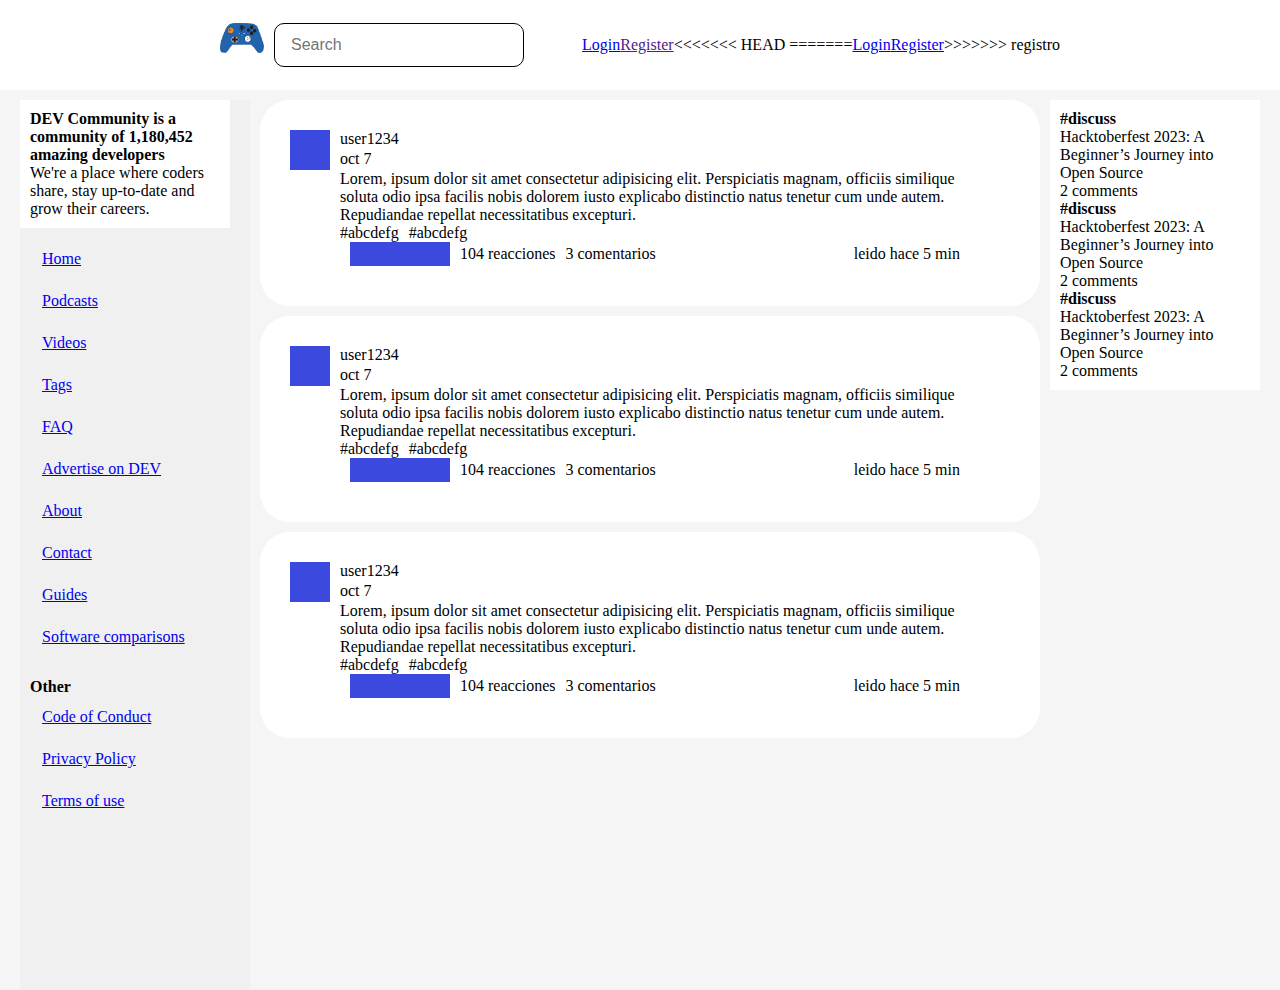
<file: index.html>
<!DOCTYPE html>
<html lang="en">

<head>
  <meta charset="UTF-8">
  <meta name="viewport" content="width=device-width, initial-scale=1.0">
  <title>Document</title>
  <link rel="stylesheet" href="styles.css">
  <link rel="stylesheet" href="mobil.css">
  <link rel="stylesheet" href="registro/registro.html">
  <link rel="stylesheet" href="login/login.html">
</head>

<body>

  <div class="container-header">
    <header class="header">
      <div class="header-bars"><i class="fa-solid fa-bars"></i></div>
      <div class="header-logo">
        <img src="control.png" alt="#" class="logo">
      </div>
      <form action="#" class="header-form">
        <input type="search" class="header-search" placeholder="Search">
        <div class="header-button-container">

          <a href="login/login.html" class="login-1">Login</a></li>
          <a href="" class="registro-1">Register</a></li>

<<<<<<< HEAD
=======
          <a href="#" class="login-1">Login</a></li>
          <a href="registro/registro.html" class="registro-1">Register</a></li>
>>>>>>> registro

        </div>
      </form>
    </header>
  </div>
  <div class="container">
    <div class="container-grid">
      <nav class="navbar">
        <div class="navbar-intro">
          <h1 class="intro-title">DEV Community is a community of 1,180,452 amazing developers</h1>
          <p class="intro-text">We're a place where coders share, stay up-to-date and grow their careers.</p>
          <form action="#" class="intro-form">

          </form>
        </div>
        <div class="navbar-navegation">
          <a href="#" class="navegation-button"><i class="fa-solid fa-house" class="navegation-icon"></i>Home</a>
          <a href="#" class="navegation-button"><i class="fa-solid fa-microphone"
              class="navegation-icon"></i>Podcasts</a>
          <a href="#" class="navegation-button"><i class="fa-solid fa-camera" class="navegation-icon"></i>Videos</a>
          <a href="#" class="navegation-button"><i class="fa-solid fa-tag" class="navegation-icon"></i>Tags</a>
          <a href="#" class="navegation-button"><i class="fa-solid fa-lightbulb" class="navegation-icon"></i>FAQ</a>
          <a href="#" class="navegation-button"><i class="fa-solid fa-heart" class="navegation-icon"></i>Advertise on
            DEV</a>
          <a href="#" class="navegation-button">About</a>
          <a href="#" class="navegation-button"><i class="fa-solid fa-envelope" class="navegation-icon"></i>Contact</a>
          <a href="#" class="navegation-button"><i class="fa-solid fa-book-open" class="navegation-icon"></i>Guides</a>
          <a href="#" class="navegation-button"><i class="fa-solid fa-face-surprise"
              class="navegation-icon"></i>Software comparisons</a>
        </div>
        <div class="navbar-other-navegation">
          <h1>Other</h1>
          <a href="#" class="navegation-button"><i class="fa-solid fa-thumbs-up" class="navegation-icon"></i>Code of
            Conduct</a>
          <a href="#" class="navegation-button"><i class="fa-solid fa-thumbs-up" class="navegation-icon"></i>Privacy
            Policy</a>
          <a href="#" class="navegation-button"><i class="fa-solid fa-eye" class="navegation-icon"></i>Terms of use</a>
        </div>
      </nav>
      <main class="main">
        <article class="articulo">
          <div class="usuario">
            <a href="#" class="usuario-logo"></a>
            <p class="usuario-nombre">user1234</p>
            <p class="fecha-publicacion">oct 7</p>
          </div>
          <div class="articulo-publicacion">
            <p class="publicacion">Lorem, ipsum dolor sit amet consectetur adipisicing elit. Perspiciatis magnam,
              officiis similique soluta odio ipsa facilis nobis dolorem iusto explicabo distinctio natus tenetur cum
              unde autem. Repudiandae repellat necessitatibus excepturi.</p>
            <div class="articulo-etiqueta">
              <p class="etiqueta">#abcdefg</p>
              <p class="etiqueta">#abcdefg</p>
            </div>
          </div>
          <div class="articulo-inferior">
            <div class="articulo-comentario">
              <a href="#" class="reaccion"></a>
              <p class="reaccion-texto">104 reacciones</p><a href="#"></a>
              <p class="reaccion-texto">3 comentarios</p>
            </div>
            <div class="articulo-leido">
              <p class="leido">leido hace 5 min</p><a href="#"></a>
            </div>
          </div>
        </article>
        <article class="articulo">
          <div class="usuario">
            <a href="#" class="usuario-logo"></a>
            <p class="usuario-nombre">user1234</p>
            <p class="fecha-publicacion">oct 7</p>
          </div>
          <div class="articulo-publicacion">
            <p class="publicacion">Lorem, ipsum dolor sit amet consectetur adipisicing elit. Perspiciatis magnam,
              officiis similique soluta odio ipsa facilis nobis dolorem iusto explicabo distinctio natus tenetur cum
              unde autem. Repudiandae repellat necessitatibus excepturi.</p>
            <div class="articulo-etiqueta">
              <p class="etiqueta">#abcdefg</p>
              <p class="etiqueta">#abcdefg</p>
            </div>
          </div>
          <div class="articulo-inferior">
            <div class="articulo-comentario">
              <a href="#" class="reaccion"></a>
              <p class="reaccion-texto">104 reacciones</p><a href="#"></a>
              <p class="reaccion-texto">3 comentarios</p>
            </div>
            <div class="articulo-leido">
              <p class="leido">leido hace 5 min</p><a href="#"></a>
            </div>
          </div>
        </article>
        <article class="articulo">
          <div class="usuario">
            <a href="#" class="usuario-logo"></a>
            <p class="usuario-nombre">user1234</p>
            <p class="fecha-publicacion">oct 7</p>
          </div>
          <div class="articulo-publicacion">
            <p class="publicacion">Lorem, ipsum dolor sit amet consectetur adipisicing elit. Perspiciatis magnam,
              officiis similique soluta odio ipsa facilis nobis dolorem iusto explicabo distinctio natus tenetur cum
              unde autem. Repudiandae repellat necessitatibus excepturi.</p>
            <div class="articulo-etiqueta">
              <p class="etiqueta">#abcdefg</p>
              <p class="etiqueta">#abcdefg</p>
            </div>
          </div>
          <div class="articulo-inferior">
            <div class="articulo-comentario">
              <a href="#" class="reaccion"></a>
              <p class="reaccion-texto">104 reacciones</p><a href="#"></a>
              <p class="reaccion-texto">3 comentarios</p>
            </div>
            <div class="articulo-leido">
              <p class="leido">leido hace 5 min</p><a href="#"></a>
            </div>
          </div>
        </article>
      </main>
      <aside class="sidebar">
        <article class="sidebar-block">
          <h1>#discuss</h1>
          <p>Hacktoberfest 2023: A Beginner’s Journey into Open Source</p>
          <p>2 comments</p>
          <h1>#discuss</h1>
          <p>Hacktoberfest 2023: A Beginner’s Journey into Open Source</p>
          <p>2 comments</p>
          <h1>#discuss</h1>
          <p>Hacktoberfest 2023: A Beginner’s Journey into Open Source</p>
          <p>2 comments</p>
        </article>
      </aside>
    </div>
  </div>

</body>

</html>
</file>
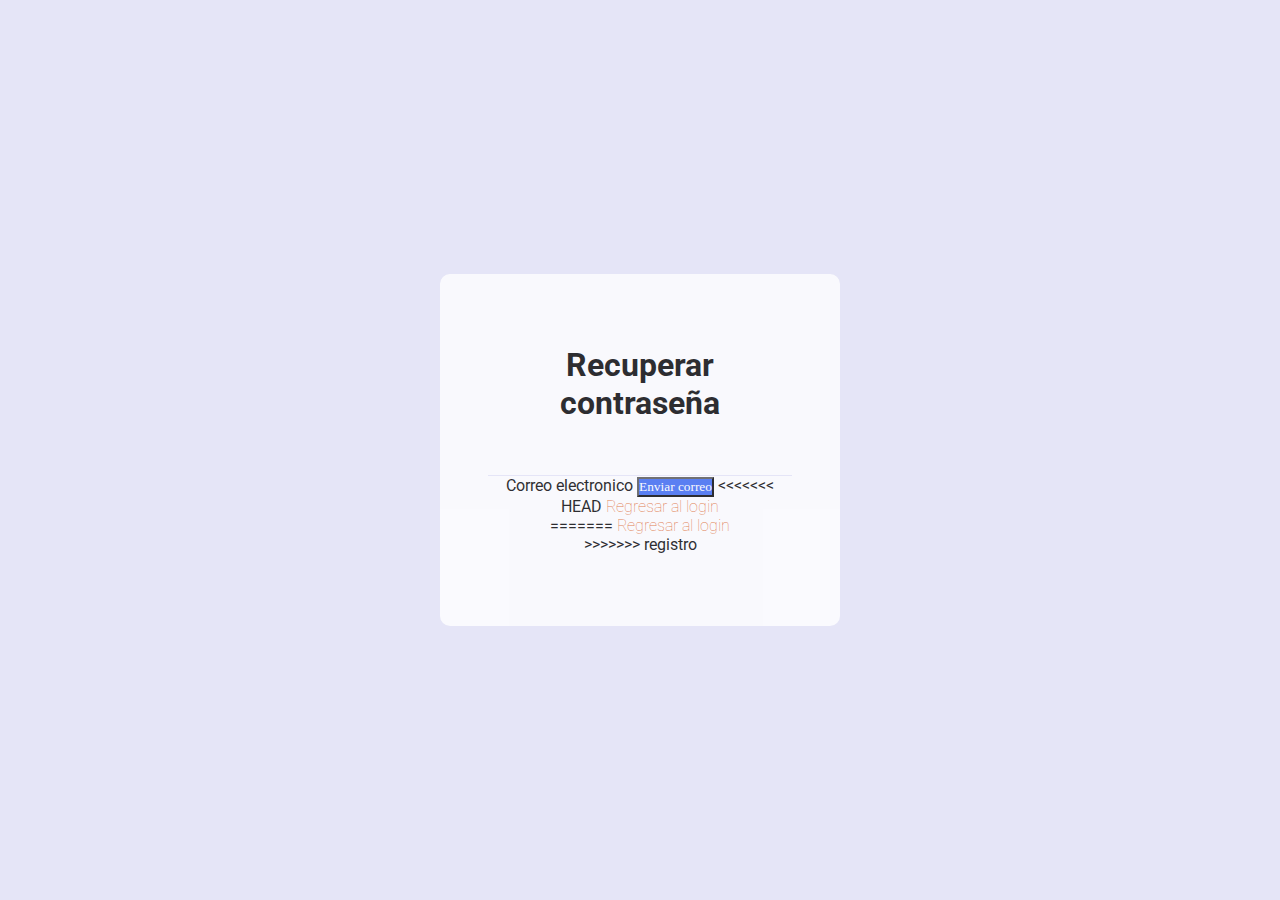
<file: recuperar/recuperar.html>
<!DOCTYPE html>
<html lang="en">

<head>
  <meta charset="UTF-8">
  <meta name="viewport" content="width=device-width, initial-scale=1.0">
  <title>Document</title>
  <link rel="stylesheet" href="login.css">
</head>

<body>
  <form class="form">
    <h2 class="form__title">Recuperar contraseña</h2>
    <div class="form_proup">
      <input type="text" id="user" class="form_input" placeholder=" ">
      <label for="text" class="form_label">Correo electronico </label>

      <input type="submit" class="form_submit" value="Enviar correo">
<<<<<<< HEAD
      <a href="/index.html" class="form__link">Regresar al login</a></p>
=======
      <a href="#" class="form__link">Regresar al login</a></p>
>>>>>>> registro
</body>

</html>
</file>
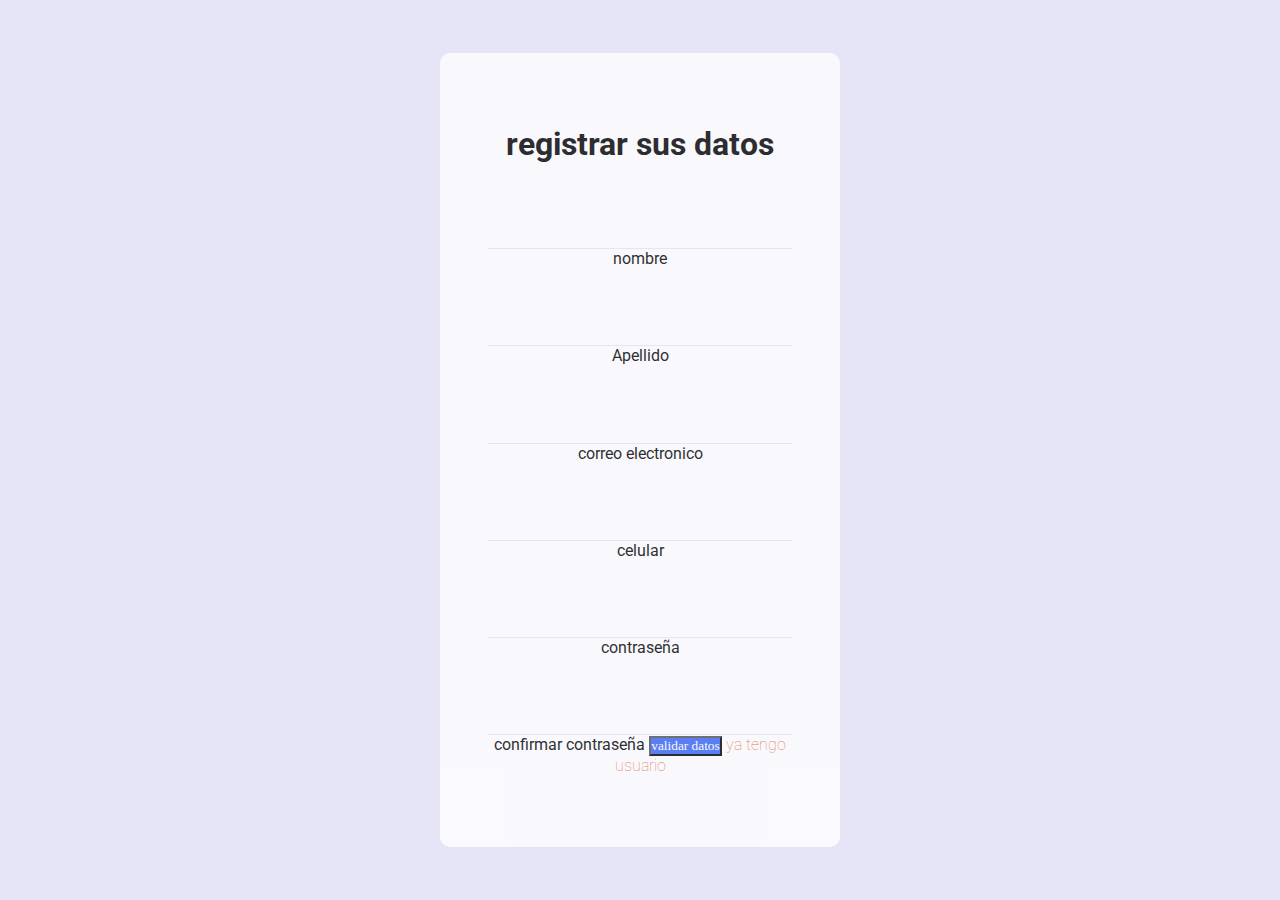
<file: registro/registro.html>
<!DOCTYPE html>
<html lang="en">

<head>
  <meta charset="UTF-8">
  <meta name="viewport" content="width=device-width, initial-scale=1.0">
  <title>Document</title>
  <link rel="stylesheet" href="registro.css">
</head>

<body>
  <form class="form">
    <h2 class="form__title">registrar sus datos</h2>

    <div class="form__container">
      <div class="form_proup">
        <input type="text" id="user" class="form_input" placeholder=" ">
        <label for="user" class="form_label">nombre </label>
        <span class="form__line"></span>
      </div>
      <div class="form_proup">
        <input type="text" id="user" class="form_input" placeholder=" ">
        <label for="password" class="form_label">Apellido </label>
      </div>

      <div class="form_proup">
        <input type="text" id="user" class="form_input" placeholder=" ">
        <label for="user" class="form_label">correo electronico </label>
        <span class="form__line"></span>
      </div>

      <div class="form_proup">
        <input type="text" id="user" class="form_input" placeholder=" ">
        <label for="user" class="form_label">celular </label>
        <span class="form__line"></span>
      </div>

      <div class="form_proup">
        <input type="password" id="user" class="form_input" placeholder=" ">
        <label for="user" class="form_label">contraseña </label>
        <span class="form__line"></span>
      </div>

      <div class="form_proup">
        <input type="password" id="user" class="form_input" placeholder=" ">
        <label for="user" class="form_label">confirmar contraseña </label>
        <span class="form__line"></span>

        <input type="submit" class="form_submit" value="validar datos">
        <a href="#" class="form__link">ya tengo usuario</a></p>

      </div>
  </form>

</body>

</html>
</file>
<file: styles.css>
*{
    box-sizing: border-box;
    padding: 0px;
    margin: 0px;
    font-size: large;
}

body{
    margin: 0;
    padding: 0;
    
}

.container-header{
    display: flex;
    justify-content: center;
    width: 100vw;
    background-color: #237ab4;
}

.header-bars{
    display: flex;
    align-items: center;
    justify-content: center;
    display: none;
    width: 44px;
    height: 44px;
   
}

.fa-bars{
    font-size: 40px; 
}

.header{
    padding: 0 100px;
    height: 90px;
    display: flex;
    justify-content: space-between;
    align-items: center;
    width: 1040px;
    background-color: rgb(43, 83, 83);
}

.header-logo{
    width: 44px;
    height: 44px;
}

.logo{
    width: 44px;
}

.header-form{
    flex: 1;
    display: flex;
    justify-content: space-between;
    margin-left: 10px;
    align-items: center;
}

.header-search{
    border-radius: 10px;
    border: solid rgb(167, 20, 20) 1px;
    width: 250px;
    height: 44px;
    padding-left: 16px;
}

.header-login{
    width: 100px;
    height: 44px;
    background-color: transparent;
    border: none;
    
}

.header-registro{
    width: 100px;
    height: 44px;
    background-color: transparent;
    border: solid #999cc0 1px;
    color: #646892;
    border-radius: 10px;
}

.container{
    width: 100vw;
    display: flex;
    justify-content: center;
    background-color: #851c1c;
}

.container-grid{
    width: 100vw;
    height: 100vh;
    display: grid;
    grid-template-columns: 230px 1fr 230px;
    grid-template-rows: 1fr;
    gap: 10px;
    width: 1240px;
    justify-content: center;
}

.navbar{
    background-color: #f0f0f0;
    grid-column: 1/2;
    display: flex;
    flex-direction: column;
    align-items: center;
    margin-top: 10px;
}

.navbar-intro{
    width: 210px;
    background-color: #9fa59f;
    padding: 10px;
}

.intro-form{
    display: flex;
    flex-direction: column;
}

.intro-registro{
    width: 100%;
    height: 44px;
    background-color: transparent;
    border: solid #3b49df 1px;
    color: #3b49df;
    border-radius: 10px;
}

.intro-login{
    width: 100%;
    height: 44px;
    background-color: transparent;
    border: none;
}

.navbar-navegation{
    width: 210px;
    padding: 10px;
    display: flex;
    flex-direction: column;
}

.navbar-other-navegation{
    width: 210px;
    padding: 10px;
    display: flex;
    flex-direction: column;
}

.navegation-button{
    width: 100%;
    display: flex;
    align-items: center;
    padding: 12px;
}

.navegation-icon{
    display: block;
    width: 24px;
    height: 24px;
    margin-right: 20px;
}

.main{
    grid-column: 2/3;
    row-gap: 20px;
}

.articulo{
    
    background-color: #ffffff;
    border-radius: 30px;
    padding: 30px;
    display: flex;
    flex-direction: column;
    align-items: center;
    margin: 10px 0px;
    
}

.usuario{
    width: 100%;
    display: grid;
    grid-template-columns: 40px 1fr;
    grid-template-rows: 20px 20px;
    column-gap: 10px;
}

.usuario-logo{
    grid-column: 1;
    grid-row: 1/3;
    background-color: #5256ac;
}

.usuario-nombre{
    grid-column: 2;
    grid-row: 1/2;
    margin: 0;
}

.fecha-publicacion{
    grid-column: 2;
    grid-row: 2/3;
    margin: 0;
}

.articulo-publicacion{
    max-width: 620px;
}

.articulo-etiqueta{
    display: flex;
}

.etiqueta{
    margin-right: 10px;
}

.articulo-inferior{
    width: 100%;
    max-width: 620px;
    display: flex;
    justify-content: space-between;
    flex-wrap: wrap;
}

.articulo-comentario{
    display: flex;
    align-items: center;
    flex-wrap: wrap;
}

.reaccion{
    width: 100px;
    height: 24px;
    background-color: #3b49df;
    margin: 0 0 10px 10px;
}

.reaccion-texto{
    margin: 0;
    margin: 0 0 10px 10px;
}

.articulo-leido{
    display: flex;
    align-items: center;
}

.leido{
    margin: 0 0 10px 0;
}

.sidebar{
    grid-column: 3/4;
    margin-top: 10px;
}

.sidebar-block{
    width: 210px;
    background-color: #6e2d2d;
    padding: 10px;
}



@media (max-width: 1024px) {
    .header-form{
        flex: 1;
        display: flex;
        justify-content: flex-end;
        margin-left: 10px;
        align-items: center;
    }
    
    .header-search{
        display: none;
    }
    
    .header-login{
        width: 100px;
        height: 44px;
        background-color: transparent;
        border: none;
        
    }
    
    .header-registro{
        width: 100px;
        height: 44px;
        background-color: transparent;
        border: solid #7a7b77 1px;
        color: #3b49df;
    }

    .container-grid{
        width: 100vw;
        height: 100vh;
        display: grid;
        grid-template-columns: 230px 1fr;
        grid-template-rows: 1fr;
        gap: 10px;
        width: 1240px;
        justify-content: center;
    }
    
    .navbar{
        grid-column: 1/2;
    }
    
    .main{
        grid-column: 2/3;
    }
    
    .sidebar{
        background-color: yellow;
        display: none;
    }
}

@media (max-width: 768px) {
    .header{
        padding: 0 30px;
        height: 90px;
        display: flex;
        justify-content: space-between;
        align-items: center;
        width: 1040px;
    }
    
    
    .header-bars{
        display: flex;
        align-items: center;
        justify-content: center;
        margin-right: 30px;
    }
    
    .header-login{
        display: none;
    }
    
    .header-registro{
        display: none;
    }

    .container-grid{
        width: 100vw;
        height: 100vh;
        display: grid;
        grid-template-columns: 1fr;
        grid-template-rows: 1fr;
        gap: 10px;
        width: 1240px;
        justify-content: center;

    }
    
    .navbar{
        display: none;
    }
    
    .main{
        grid-column: 1;
        grid-row: 2/3;
    }
    
    .sidebar{
        display: none;
    }
}
</file>
<file: mobil.css>
*{
    font-size: 16px;
}

body{
    margin: 0;
    padding: 0;
    
}

.container-header{
    display: flex;
    justify-content: center;
    width: 100vw;
    background-color: #ffffff;
}

.header{
    padding: 0 30px;
    height: 90px;
    display: flex;
    justify-content: space-between;
    align-items: center;
    width: 1040px;
}

.header-bars{
    display: flex;
    align-items: center;
    justify-content: center;
    width: 44px;
    height: 44px;
    margin-right: 30px;
}

.fa-bars{
    font-size: 40px; 
}

.header-logo{
    width: 44px;
    height: 44px;
}

.logo{
    width: 44px;
}

.header-form{
    flex: 1;
    display: flex;
    justify-content: space-between;
    margin-left: 10px;
    align-items: center;
}

.header-search{
   display: none;
}

.header-login{
    display: none;
}

.header-registro{
    display: none;
}

.container{
    width: 100vw;
    display: flex;
    justify-content: center;
    background-color: #f5f5f5;
}

.container-grid{
    width: 100vw;
    height: 100vh;
    display: grid;
    grid-template-columns: 1fr;
    grid-template-rows: 1fr;
    gap: 10px;
    justify-content: center;
}

.navbar{
    display: none;
}

.navbar-intro{
    width: 210px;
    background-color: #ffffff;
    padding: 10px;
}

.intro-form{
    display: flex;
    flex-direction: column;
    font-family: Arial, "Helvetica Neue", Helvetica, sans-serif;
}

.intro-registro{
    width: 100%;
    height: 44px;
    background-color: transparent;
    border: solid #3b49df 1px;
    color: #3b49df;
    border-radius: 10px;
}

.intro-login{
    width: 100%;
    height: 44px;
    background-color: transparent;
    border: none;
}

.navbar-navegation{
    width: 210px;
    padding: 10px;
    display: flex;
    flex-direction: column;
}

.navbar-other-navegation{
    width: 210px;
    padding: 10px;
    display: flex;
    flex-direction: column;
}

.navegation-button{
    width: 100%;
    display: flex;
    align-items: center;
    padding: 12px;
}

.navegation-icon{
    display: block;
    width: 24px;
    height: 24px;
    margin-right: 20px;
}

.main{
    grid-column: 1/2;
    row-gap: 20px;
}

.articulo{
    
    background-color: #ffffff;
    border-radius: 30px;
    padding: 30px;
    display: flex;
    flex-direction: column;
    align-items: center;
    margin: 10px 0px;
    
}

.usuario{
    width: 100%;
    display: grid;
    grid-template-columns: 40px 1fr;
    grid-template-rows: 20px 20px;
    column-gap: 10px;
}

.usuario-logo{
    grid-column: 1;
    grid-row: 1/3;
    background-color: #3b49df;
}

.usuario-nombre{
    grid-column: 2;
    grid-row: 1/2;
    margin: 0;
}

.fecha-publicacion{
    grid-column: 2;
    grid-row: 2/3;
    margin: 0;
}

.articulo-publicacion{
    max-width: 620px;
}

.articulo-etiqueta{
    display: flex;
}

.etiqueta{
    margin-right: 10px;
}

.articulo-inferior{
    width: 100%;
    max-width: 620px;
    display: flex;
    justify-content: space-between;
    flex-wrap: wrap;
}

.articulo-comentario{
    display: flex;
    align-items: center;
    flex-wrap: wrap;
}

.reaccion{
    width: 100px;
    height: 24px;
    background-color: #3b49df;
    margin: 0 0 10px 10px;
}

.reaccion-texto{
    margin: 0;
    margin: 0 0 10px 10px;
}

.articulo-leido{
    display: flex;
    align-items: center;
}

.leido{
    margin: 0 0 10px 0;
}

.sidebar{
    display: none;
}

.sidebar-block{
    width: 210px;
    background-color: #ffffff;
    padding: 10px;
}

@media (min-width: 769px) {
    .header-bars{
        display: none;
    }

    .header{
        padding: 0 100px;
    }
    
    .header-form{
        flex: 1;
        display: flex;
        justify-content: flex-end;
        margin-left: 10px;
        align-items: center;
    }

    .header-button-container{
        display: flex;
        flex-direction: row;
    }
    
    
    .header-login{
        width: 100px;
        height: 44px;
        background-color: transparent;
        border: none;
        display: block;
    }
    
    .header-registro{
        width: 100px;
        height: 44px;
        background-color: transparent;
        border: solid #3b49df 1px;
        color: #3b49df;
        display: block;
    }

    .container-grid{
        width: 100vw;
        height: 100vh;
        display: grid;
        grid-template-columns: 230px 1fr;
        grid-template-rows: 1fr;
        gap: 10px;
        width: 1240px;
        justify-content: center;
    }
    
    .navbar{
        grid-column: 1/2;
        display: block;
    }
    
    .main{
        grid-column: 2/3;
    }
    
    .sidebar{
        display: none;
    }
}

@media (min-width: 1024px) {
    .container{
        width: 100vw;
        display: flex;
        justify-content: center;
        background-color: #f5f5f5;
    }
    
    .header{
        background-color: #ffffff;
        grid-column: 1/4;
        grid-row: 1/2;
        display: flex;
        padding: 0 100px;
        justify-content: space-between;
        align-items: center;
    }
    
    .header-form{
        flex: 1;
        display: flex;
        justify-content: space-between;
        margin-left: 10px;
        align-items: center;
    }
    
    .header-search{
        border-radius: 10px;
        border: solid black 1px;
        width: 250px;
        height: 44px;
        padding-left: 16px;
        display: block;
    }

    .header-button-container{
        display: flex;
    }
    
    .header-login{
        width: 100px;
        height: 44px;
        background-color: transparent;
        border: none;
        display: block;
    }
    
    .header-registro{
        width: 100px;
        height: 44px;
        background-color: transparent;
        border: solid #3b49df 1px;
        color: #3b49df;
        display: block;
        border-radius: 10px;
    }
    
    .navbar{
        grid-column: 1/2;
    }
    
    .main{
        grid-column: 2/3;
    }
    
    .sidebar{
        display: block;
        grid-column: 3/4;
    }
}
</file>
<file: recuperar/login.css>
@import url('https://fonts.googleapis.com/css2?family=Roboto:wght@300;400;700&display=swap');
*{
    margin: 0;
    padding: 0;
    box-sizing: border-box;

}

body{
    font-family: 'Roboto', sans-serif;
    background-color: #e5e5f7;
    opacity: 0.8;
    background-image:  radial-gradient(#e0651f 0.5px, transparent 0.5px), radial-gradient(#e0651f 0.5px, #e5e5f7 0.5px);
    background-size: 20px 20px;
    background-position: 0 0,10px 10px;
    display: flex;
    min-height: 100vh;
}
nav {
    background-color: rgba(24, 25, 27, 0.133);
    display: flex;
    width: 201vh;
    height: 80px;
    justify-content: space-around;
    flex-direction:row;
}

.login-1{
   margin-right: 40px;
   color: #000;
}

a{
    text-decoration: none;
    list-style: none;
}
.form{
    background: #fff;
    margin: auto;
    width: 90%;
    max-width: 400px;
    padding: 4.5em 3em;
    border-radius: 10px;
    box-shadow: 0 5px 10px -5Px rgb (0 0 0 /30%);
    text-align: center;
}
.form__title{
    font-size: 2rem;
    margin-bottom: .5em;

}

.form_paragraph{
    font-weight: 300;


}

.form__link{
    font-weight: 40;
    color: #e0651f;
}
.form__container{
    margin-top: 3em;
    display: grid;
    gap: 2.5em;
}



.form_proup{
    position: relative;
    --color: #e5e6f7;
}

.form_submit{
    background: #3866;
}

.form_input{
    width: 100%;
    background: none;
    color: #706c6c;
    font-size: 1em;
    padding: .6em .3em;
    border: inherit;
    outline: none;
    border-bottom: 1px solid var(--color);
    font-family: 'Times New Roman', Times, serif;}

    /* /!!
}
.form_input:focus+ form-label{
    transform: translateY(-12px); scale: (.7);
}

.form_label{
    color: var(--color);
    cursor: pointer;
    position: absolute;
    top: 0;
    left: 5px;
    transform: translatey(10px);
    transition: transform .5s color .3s;
} */

.form_submit{
    background: #3866f2;
    color: #fff;
    font-family: 'Times New Roman', Times, serif;
}
</file>
<file: registro/registro.css>
@import url('https://fonts.googleapis.com/css2?family=Roboto:wght@300;400;700&display=swap');
*{
    margin: 0;
    padding: 0;
    box-sizing: border-box;

}

body{
    font-family: 'Roboto', sans-serif;
    background-color: #e5e5f7;
    opacity: 0.8;
    background-image:  radial-gradient(#e0651f 0.5px, transparent 0.5px), radial-gradient(#e0651f 0.5px, #e5e5f7 0.5px);
    background-size: 20px 20px;
    background-position: 0 0,10px 10px;
    display: flex;
    min-height: 100vh;
}
nav {
    background-color: rgba(24, 25, 27, 0.133);
    display: flex;
    width: 201vh;
    height: 80px;
    justify-content: space-around;
    flex-direction:row;
}

.login-1{
   margin-right: 40px;
   color: #000;
}

a{
    text-decoration: none;
    list-style: none;
}
.form{
    background: #fff;
    margin: auto;
    width: 90%;
    max-width: 400px;
    padding: 4.5em 3em;
    border-radius: 10px;
    box-shadow: 0 5px 10px -5Px rgb (0 0 0 /30%);
    text-align: center;
}
.form__title{
    font-size: 2rem;
    margin-bottom: .5em;

}

.form_paragraph{
    font-weight: 300;


}

.form__link{
    font-weight: 40;
    color: #e0651f;
}
.form__container{
    margin-top: 3em;
    display: grid;
    gap: 2.5em;
}



.form_proup{
    position: relative;
    --color: #e5e6f7;
}

.form_submit{
    background: #3866;
}

.form_input{
    width: 100%;
    background: none;
    color: #706c6c;
    font-size: 1em;
    padding: .6em .3em;
    border: inherit;
    outline: none;
    border-bottom: 1px solid var(--color);
    font-family: 'Times New Roman', Times, serif;}

    /* /!!
}
.form_input:focus+ form-label{
    transform: translateY(-12px); scale: (.7);
}

.form_label{
    color: var(--color);
    cursor: pointer;
    position: absolute;
    top: 0;
    left: 5px;
    transform: translatey(10px);
    transition: transform .5s color .3s;
} */

.form_submit{
    background: #3866f2;
    color: #fff;
    font-family: 'Times New Roman', Times, serif;
}
</file>
